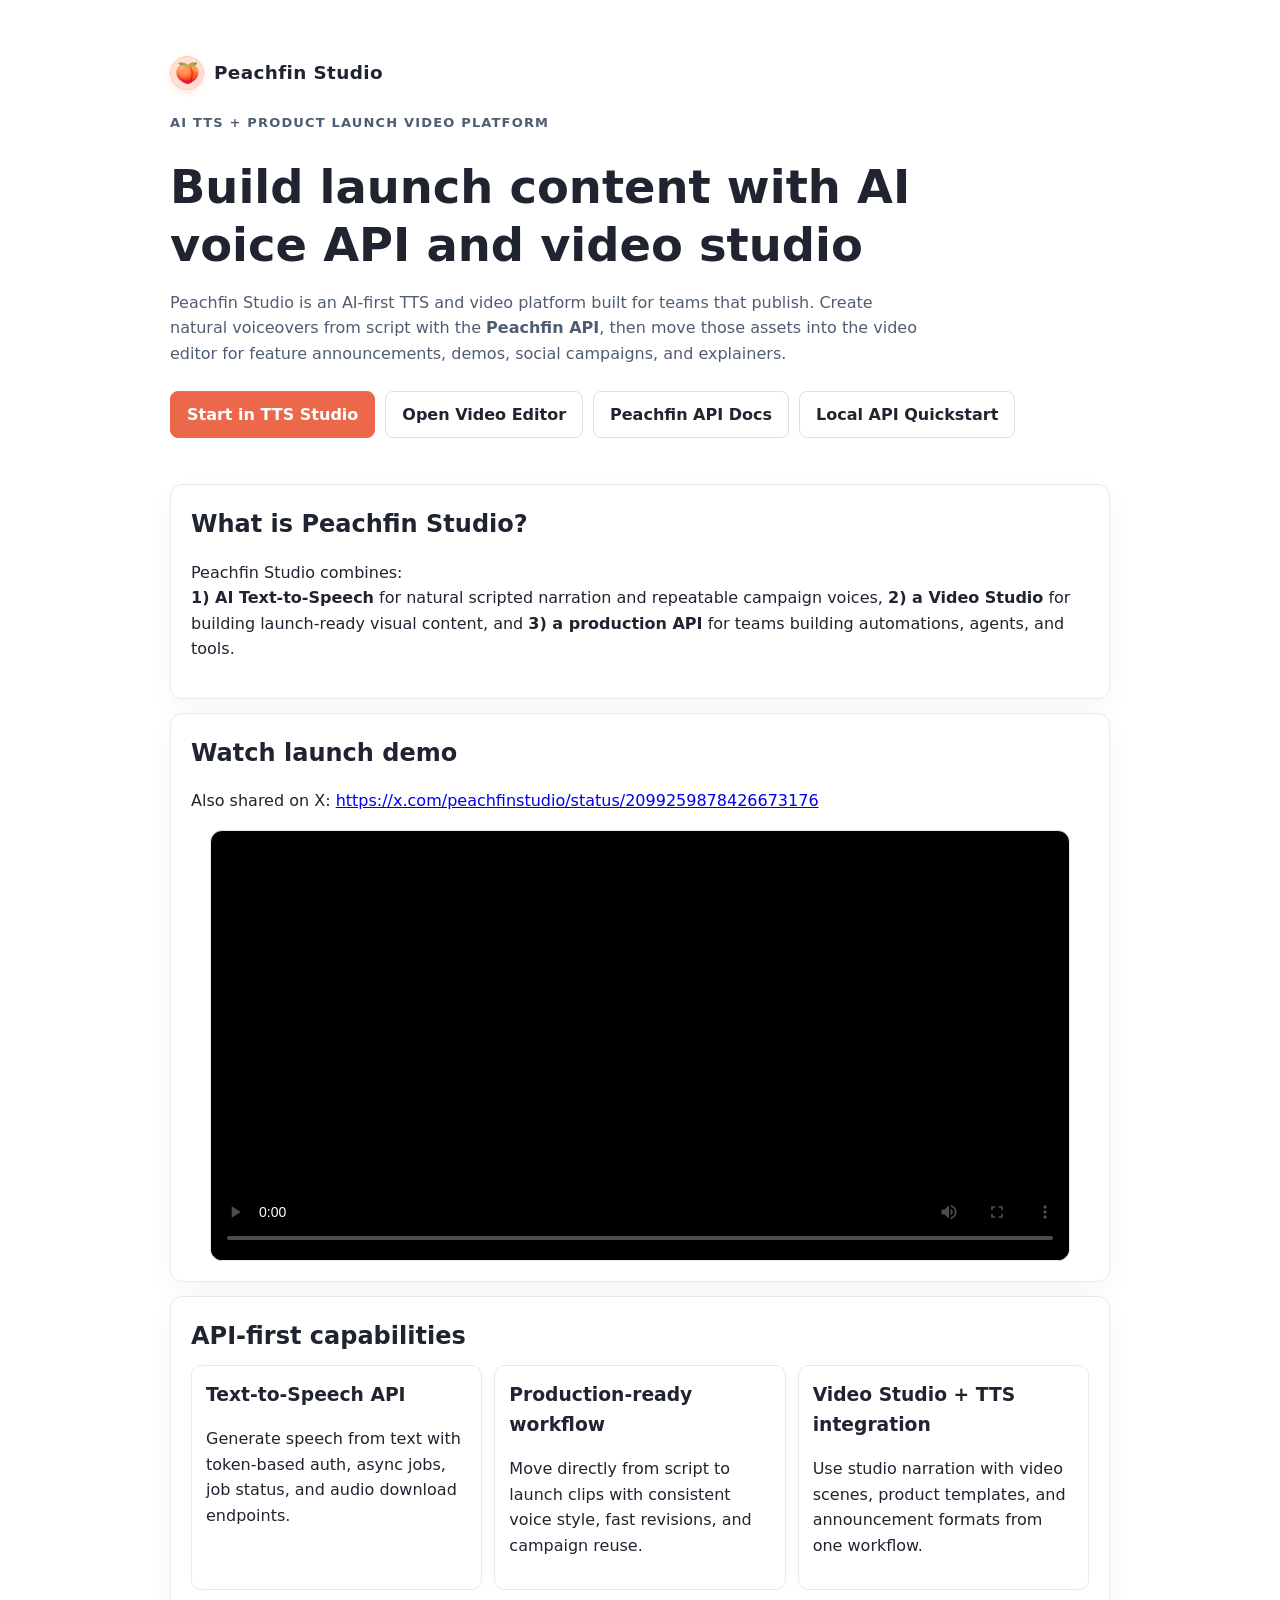
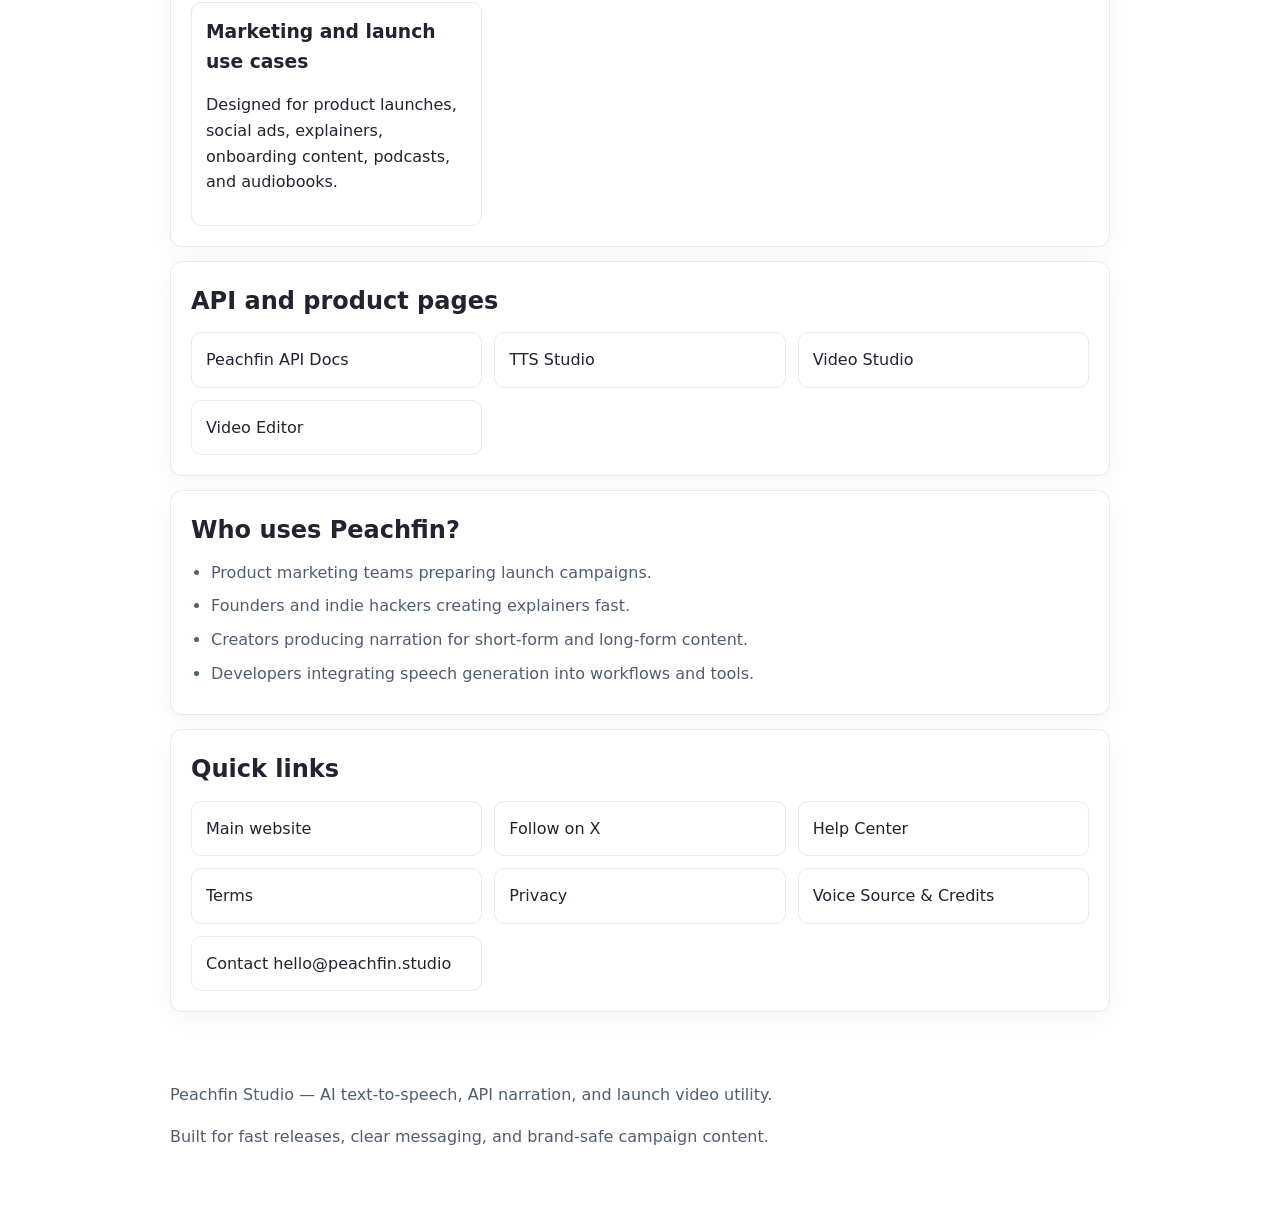
<file: index.html>
<!doctype html>
<html lang="en">
  <head>
    <meta charset="UTF-8" />
    <meta name="viewport" content="width=device-width, initial-scale=1" />
    <title>Peachfin Studio | AI Text-to-Speech and Product Launch Video Platform</title>
    <meta
      name="description"
      content="Peachfin Studio is an API-first text-to-speech platform with a dedicated video editor for product launches, explainers, and marketing campaigns. Use real AI voice APIs for high-quality narration, then publish launch assets fast."
    />
    <meta
      name="keywords"
      content="AI text-to-speech, text to speech API, TTS API, AI voiceover, speech synthesis API, product launch video maker, video studio editor, product announcement video, AI narration, explainer videos, podcast and audiobook narration, Peachfin Studio"
    />
    <meta property="og:type" content="website" />
    <meta property="og:title" content="Peachfin Studio | AI Text-to-Speech + Product Launch Video Platform" />
    <meta
      property="og:description"
      content="Peachfin Studio is an AI-first text-to-speech and launch video platform. Create voiceovers from script, build product launch assets, and use the production API."
    />
    <meta property="og:image" content="https://peachfin.studio/opengraph-image" />
    <meta property="og:url" content="https://peachfinstudio.github.io/" />
    <meta property="og:video" content="https://peachfinstudio.github.io/videos/03-speech-api-horizontal.mp4" />
    <meta property="og:video:secure_url" content="https://peachfinstudio.github.io/videos/03-speech-api-horizontal.mp4" />
    <meta property="og:video:width" content="1280" />
    <meta property="og:video:height" content="720" />
    <meta property="og:video:type" content="video/mp4" />
    <meta property="og:video:alt" content="Peachfin Studio product launch demo showing speech API and video studio workflow" />
    <meta property="twitter:card" content="summary_large_image" />
    <meta name="twitter:site" content="@peachfinstudio" />
    <meta name="twitter:title" content="Peachfin Studio | AI Text-to-Speech + Product Launch Video Platform" />
    <meta
      name="twitter:description"
      content="AI text-to-speech and product launch video platform with TTS API, studio workflow, and campaign-ready narration."
    />
    <meta name="twitter:image" content="https://peachfin.studio/opengraph-image" />
    <link rel="canonical" href="https://peachfinstudio.github.io/" />
    <link rel="stylesheet" href="styles.css" />
    <script type="application/ld+json">
      {
        "@context": "https://schema.org",
        "@type": "VideoObject",
        "name": "Peachfin Speech API Product Launch Demo",
        "description": "A product launch workflow demo using Peachfin Studio text-to-speech API and video editor.",
        "uploadDate": "2026-09-14",
        "contentUrl": "https://peachfinstudio.github.io/videos/03-speech-api-horizontal.mp4",
        "embedUrl": "https://peachfinstudio.github.io/videos/03-speech-api-horizontal.mp4",
        "thumbnailUrl": "https://peachfin.studio/opengraph-image",
        "publisher": {
          "@type": "Organization",
          "name": "Peachfin",
          "logo": {
            "@type": "ImageObject",
            "url": "https://peachfin.studio/favicon.ico"
          }
        }
      }
    </script>
  </head>
  <body>
    <header class="hero">
      <a class="brand-brandline" href="https://peachfin.studio" target="_blank" rel="noopener noreferrer">
        <span class="brand-mark" aria-hidden="true">🍑</span>
        <span class="brand-name">Peachfin Studio</span>
      </a>
      <p class="eyebrow">AI TTS + Product Launch Video Platform</p>
      <h1>Build launch content with AI voice API and video studio</h1>
      <p>
        Peachfin Studio is an AI-first TTS and video platform built for teams that publish.
        Create natural voiceovers from script with the <strong>Peachfin API</strong>, then
        move those assets into the video editor for feature announcements, demos, social
        campaigns, and explainers.
      </p>
      <div class="cta">
        <a class="btn primary" href="https://peachfin.studio/studio" target="_blank" rel="noopener noreferrer">Start in TTS Studio</a>
        <a class="btn" href="https://peachfin.studio/video-studio" target="_blank" rel="noopener noreferrer">Open Video Editor</a>
        <a class="btn" href="https://peachfin.studio/docs" target="_blank" rel="noopener noreferrer">Peachfin API Docs</a>
        <a class="btn ghost" href="/api-docs/">Local API Quickstart</a>
      </div>
    </header>

    <main>
      <section>
        <h2>What is Peachfin Studio?</h2>
        <p>
          Peachfin Studio combines:
          <br />
          <strong>1) AI Text-to-Speech</strong> for natural scripted narration and repeatable
          campaign voices, <strong>2) a Video Studio</strong> for building launch-ready visual content,
          and <strong>3) a production API</strong> for teams building automations, agents, and tools.
        </p>
      </section>

      <section>
        <h2>Watch launch demo</h2>
        <p>
          Also shared on X:
          <a href="https://x.com/peachfinstudio/status/2099259878426673176" target="_blank" rel="noopener noreferrer">
            https://x.com/peachfinstudio/status/2099259878426673176
          </a>
        </p>
        <video class="hero-video" controls preload="metadata" playsinline poster="https://peachfin.studio/opengraph-image">
          <source src="/videos/03-speech-api-horizontal.mp4" type="video/mp4" />
          Your browser does not support video playback.
        </video>
      </section>

      <section>
        <h2>API-first capabilities</h2>
        <div class="grid">
          <article>
            <h3>Text-to-Speech API</h3>
            <p>Generate speech from text with token-based auth, async jobs, job status, and audio download endpoints.</p>
          </article>
          <article>
            <h3>Production-ready workflow</h3>
            <p>Move directly from script to launch clips with consistent voice style, fast revisions, and campaign reuse.</p>
          </article>
          <article>
            <h3>Video Studio + TTS integration</h3>
            <p>Use studio narration with video scenes, product templates, and announcement formats from one workflow.</p>
          </article>
          <article>
            <h3>Marketing and launch use cases</h3>
            <p>Designed for product launches, social ads, explainers, onboarding content, podcasts, and audiobooks.</p>
          </article>
        </div>
      </section>

      <section>
        <h2>API and product pages</h2>
        <div class="grid links-grid">
          <a href="https://peachfin.studio/docs" target="_blank" rel="noopener noreferrer">Peachfin API Docs</a>
          <a href="https://peachfin.studio/studio" target="_blank" rel="noopener noreferrer">TTS Studio</a>
          <a href="https://peachfin.studio/video-studio" target="_blank" rel="noopener noreferrer">Video Studio</a>
          <a href="https://peachfin.studio/video-studio/editor" target="_blank" rel="noopener noreferrer">Video Editor</a>
        </div>
      </section>

      <section>
        <h2>Who uses Peachfin?</h2>
        <ul>
          <li>Product marketing teams preparing launch campaigns.</li>
          <li>Founders and indie hackers creating explainers fast.</li>
          <li>Creators producing narration for short-form and long-form content.</li>
          <li>Developers integrating speech generation into workflows and tools.</li>
        </ul>
      </section>

      <section>
        <h2>Quick links</h2>
        <div class="grid links-grid">
          <a href="https://peachfin.studio/" target="_blank" rel="noopener noreferrer">Main website</a>
          <a href="https://x.com/peachfinstudio" target="_blank" rel="noopener noreferrer">Follow on X</a>
          <a href="https://peachfin.studio/help" target="_blank" rel="noopener noreferrer">Help Center</a>
          <a href="https://peachfin.studio/terms" target="_blank" rel="noopener noreferrer">Terms</a>
          <a href="https://peachfin.studio/privacy" target="_blank" rel="noopener noreferrer">Privacy</a>
          <a href="https://peachfin.studio/credits" target="_blank" rel="noopener noreferrer">Voice Source & Credits</a>
          <a href="mailto:hello@peachfin.studio">Contact hello@peachfin.studio</a>
        </div>
      </section>

    </main>

    <footer>
      <p>Peachfin Studio — AI text-to-speech, API narration, and launch video utility.</p>
      <p>Built for fast releases, clear messaging, and brand-safe campaign content.</p>
    </footer>
  </body>
</html>
</file>
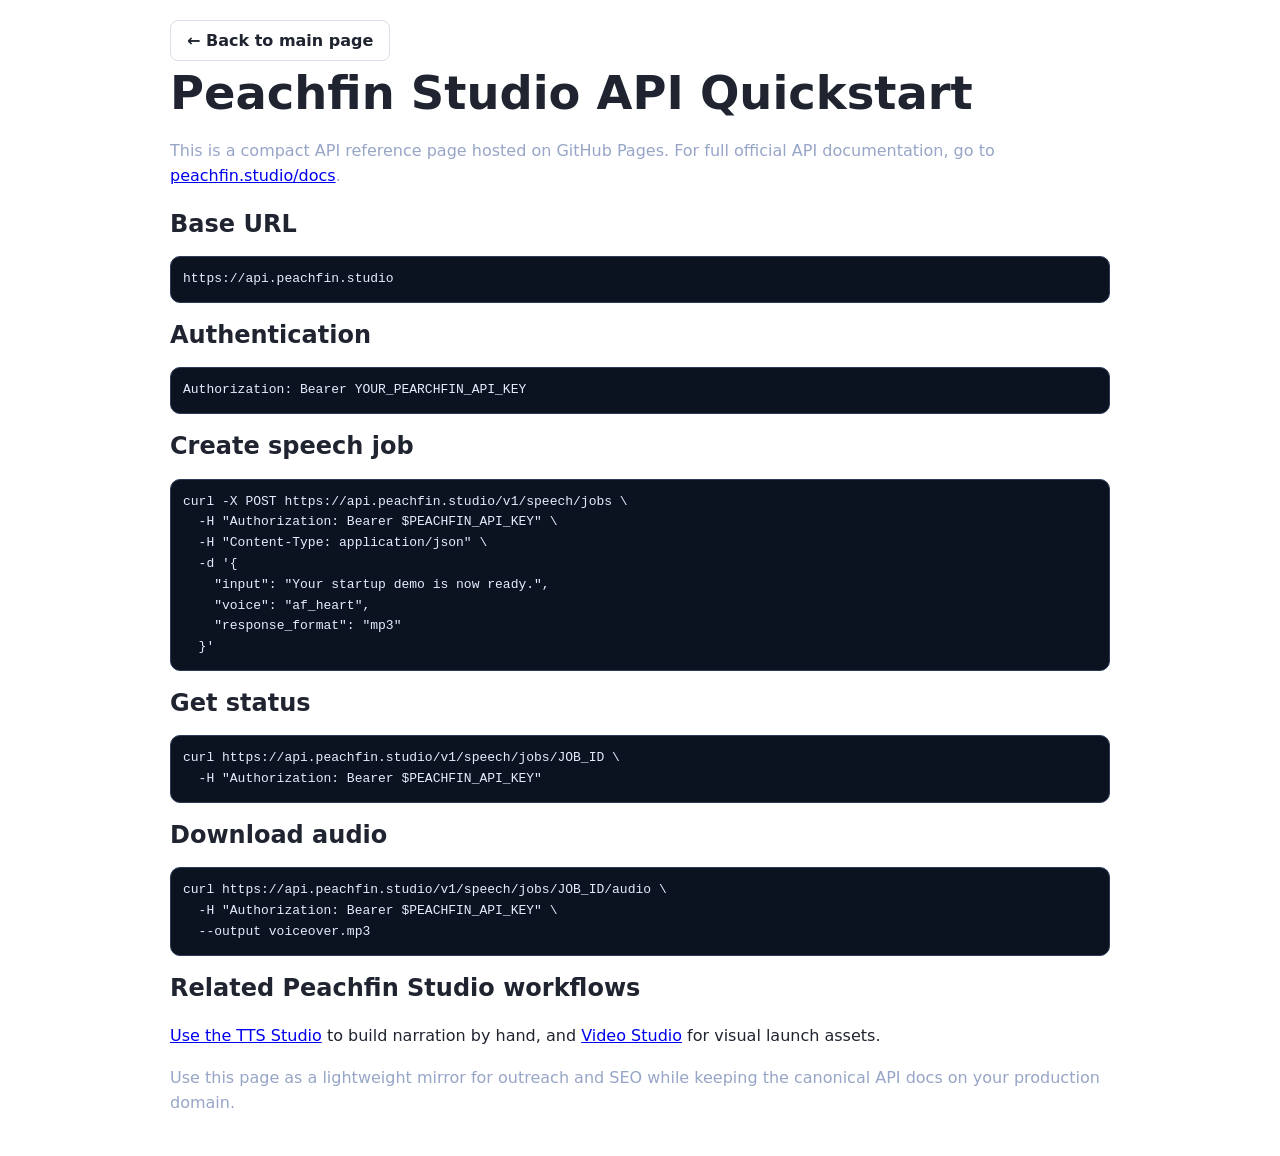
<file: api-docs/index.html>
<!doctype html>
<html lang="en">
  <head>
    <meta charset="UTF-8" />
    <meta name="viewport" content="width=device-width, initial-scale=1" />
    <title>Peachfin Studio API Docs | Quickstart</title>
    <meta
      name="description"
      content="Quick start for the Peachfin Studio text-to-speech API: generate speech, check job status, and download narration files for product launches and creator workflows."
    />
    <meta
      name="keywords"
      content="Peachfin API docs, text-to-speech API, speech synthesis API, AI voice API, narration API"
    />
    <link rel="canonical" href="https://peachfinstudio.github.io/api-docs/" />
    <link rel="stylesheet" href="../styles.css" />
    <style>
      code, pre {
        white-space: pre-wrap;
        color: #e6ecff;
      }
      pre {
        background: #0b1220;
        border: 1px solid #2d3a58;
        border-radius: 10px;
        padding: 12px;
        overflow-x: auto;
      }
      .small { color: #97a5c7; }
    </style>
  </head>
  <body>
    <main class="doc-wrap" style="padding-top: 28px;">
      <a href="../" class="btn">← Back to main page</a>
      <h1>Peachfin Studio API Quickstart</h1>
      <p class="small">This is a compact API reference page hosted on GitHub Pages. For full official API documentation, go to <a href="https://peachfin.studio/docs">peachfin.studio/docs</a>.</p>

      <h2>Base URL</h2>
      <pre>https://api.peachfin.studio</pre>

      <h2>Authentication</h2>
      <pre>Authorization: Bearer YOUR_PEARCHFIN_API_KEY</pre>

      <h2>Create speech job</h2>
      <pre>curl -X POST https://api.peachfin.studio/v1/speech/jobs \
  -H "Authorization: Bearer $PEACHFIN_API_KEY" \
  -H "Content-Type: application/json" \
  -d '{
    "input": "Your startup demo is now ready.",
    "voice": "af_heart",
    "response_format": "mp3"
  }'</pre>

      <h2>Get status</h2>
      <pre>curl https://api.peachfin.studio/v1/speech/jobs/JOB_ID \
  -H "Authorization: Bearer $PEACHFIN_API_KEY"</pre>

      <h2>Download audio</h2>
      <pre>curl https://api.peachfin.studio/v1/speech/jobs/JOB_ID/audio \
  -H "Authorization: Bearer $PEACHFIN_API_KEY" \
  --output voiceover.mp3</pre>

      <h2>Related Peachfin Studio workflows</h2>
      <p>
        <a href="https://peachfin.studio/studio" target="_blank" rel="noopener noreferrer">Use the TTS Studio</a> to build narration by hand,
        and
        <a href="https://peachfin.studio/video-studio" target="_blank" rel="noopener noreferrer">Video Studio</a> for visual launch assets.
      </p>

      <p class="small">Use this page as a lightweight mirror for outreach and SEO while keeping the canonical API docs on your production domain.</p>
    </main>
  </body>
</html>
</file>
<file: styles.css>
:root {
  --bg: #ffffff;
  --card: #ffffff;
  --line: #e5e9f0;
  --text: #1f2430;
  --muted: #4f5d73;
  --accent: #eb684a;
  --accent-soft: #fff3ef;
}

* { box-sizing: border-box; }
body {
  margin: 0;
  font-family: Inter, system-ui, -apple-system, Segoe UI, Roboto, Helvetica, Arial, sans-serif;
  background: var(--bg);
  color: var(--text);
  line-height: 1.6;
  -webkit-font-smoothing: antialiased;
}

.hero {
  max-width: 980px;
  margin: 0 auto;
  padding: 56px 20px 32px;
}

.brand-brandline {
  display: inline-flex;
  align-items: center;
  gap: 10px;
  margin-bottom: 10px;
  text-decoration: none;
  color: var(--text);
  font-weight: 700;
}

.brand-mark {
  width: 34px;
  height: 34px;
  border-radius: 50%;
  display: inline-flex;
  align-items: center;
  justify-content: center;
  background: #ffe0d2;
  color: #e66a44;
  font-size: 20px;
  border: 1px solid #ffccb8;
  box-shadow: 0 2px 6px rgba(230, 106, 68, 0.18);
}

.brand-name {
  font-size: 1.15rem;
  letter-spacing: 0.02em;
}

.eyebrow { color: var(--accent); text-transform: uppercase; font-weight: 700; letter-spacing: .09em; font-size: 13px; }
h1 { font-size: clamp(1.8rem, 4vw, 2.9rem); max-width: 820px; margin: 10px 0 12px; line-height: 1.25; }
h2 { font-size: 1.5rem; margin: 0 0 10px; }
h3 { margin-top: 0; margin-bottom: 8px; }

.hero p { max-width: 760px; color: var(--muted); margin-bottom: 24px; }

.cta { display: flex; flex-wrap: wrap; gap: 10px; }
.btn {
  text-decoration: none;
  border: 1px solid #d9dee9;
  color: var(--text);
  padding: 10px 16px;
  border-radius: 8px;
  font-weight: 700;
}
.btn.primary { background: var(--accent); color: #ffffff; border-color: var(--accent); }
.btn.ghost { background: transparent; }

main { max-width: 980px; margin: 0 auto; padding: 0 20px 24px; }
section {
  background: var(--card);
  border: 1px solid var(--line);
  border-radius: 12px;
  padding: 20px;
  margin: 14px 0;
  box-shadow: 0 8px 24px rgba(19, 38, 64, 0.04);
}

.grid {
  display: grid;
  grid-template-columns: repeat(auto-fit, minmax(220px, 1fr));
  gap: 12px;
}
article, .links-grid a {
  padding: 14px;
  border: 1px solid var(--line);
  border-radius: 10px;
  background: var(--bg);
  transition: border-color 160ms ease, transform 160ms ease;
}
article:hover, .links-grid a:hover {
  border-color: #c7d0e2;
  transform: translateY(-1px);
}
.links-grid { margin-top: 12px; }
.links-grid a {
  display: block;
  color: var(--text);
  text-decoration: none;
}
ul { margin: 0; padding-left: 20px; color: var(--muted); }
li { margin: 8px 0; }

footer {
  max-width: 980px;
  margin: 0 auto;
  padding: 16px 20px 42px;
  color: var(--muted);
}

.tweet-embed {
  max-width: 550px;
  width: 100%;
}

.hero-video {
  width: 100%;
  max-width: 860px;
  border-radius: 12px;
  border: 1px solid var(--line);
  background: #000;
  display: block;
  margin: 0 auto;
}

@media (max-width: 680px) {
  .hero, main, footer { padding-left: 16px; padding-right: 16px; }
  .btn { width: 100%; text-align: center; }
}
</file>
